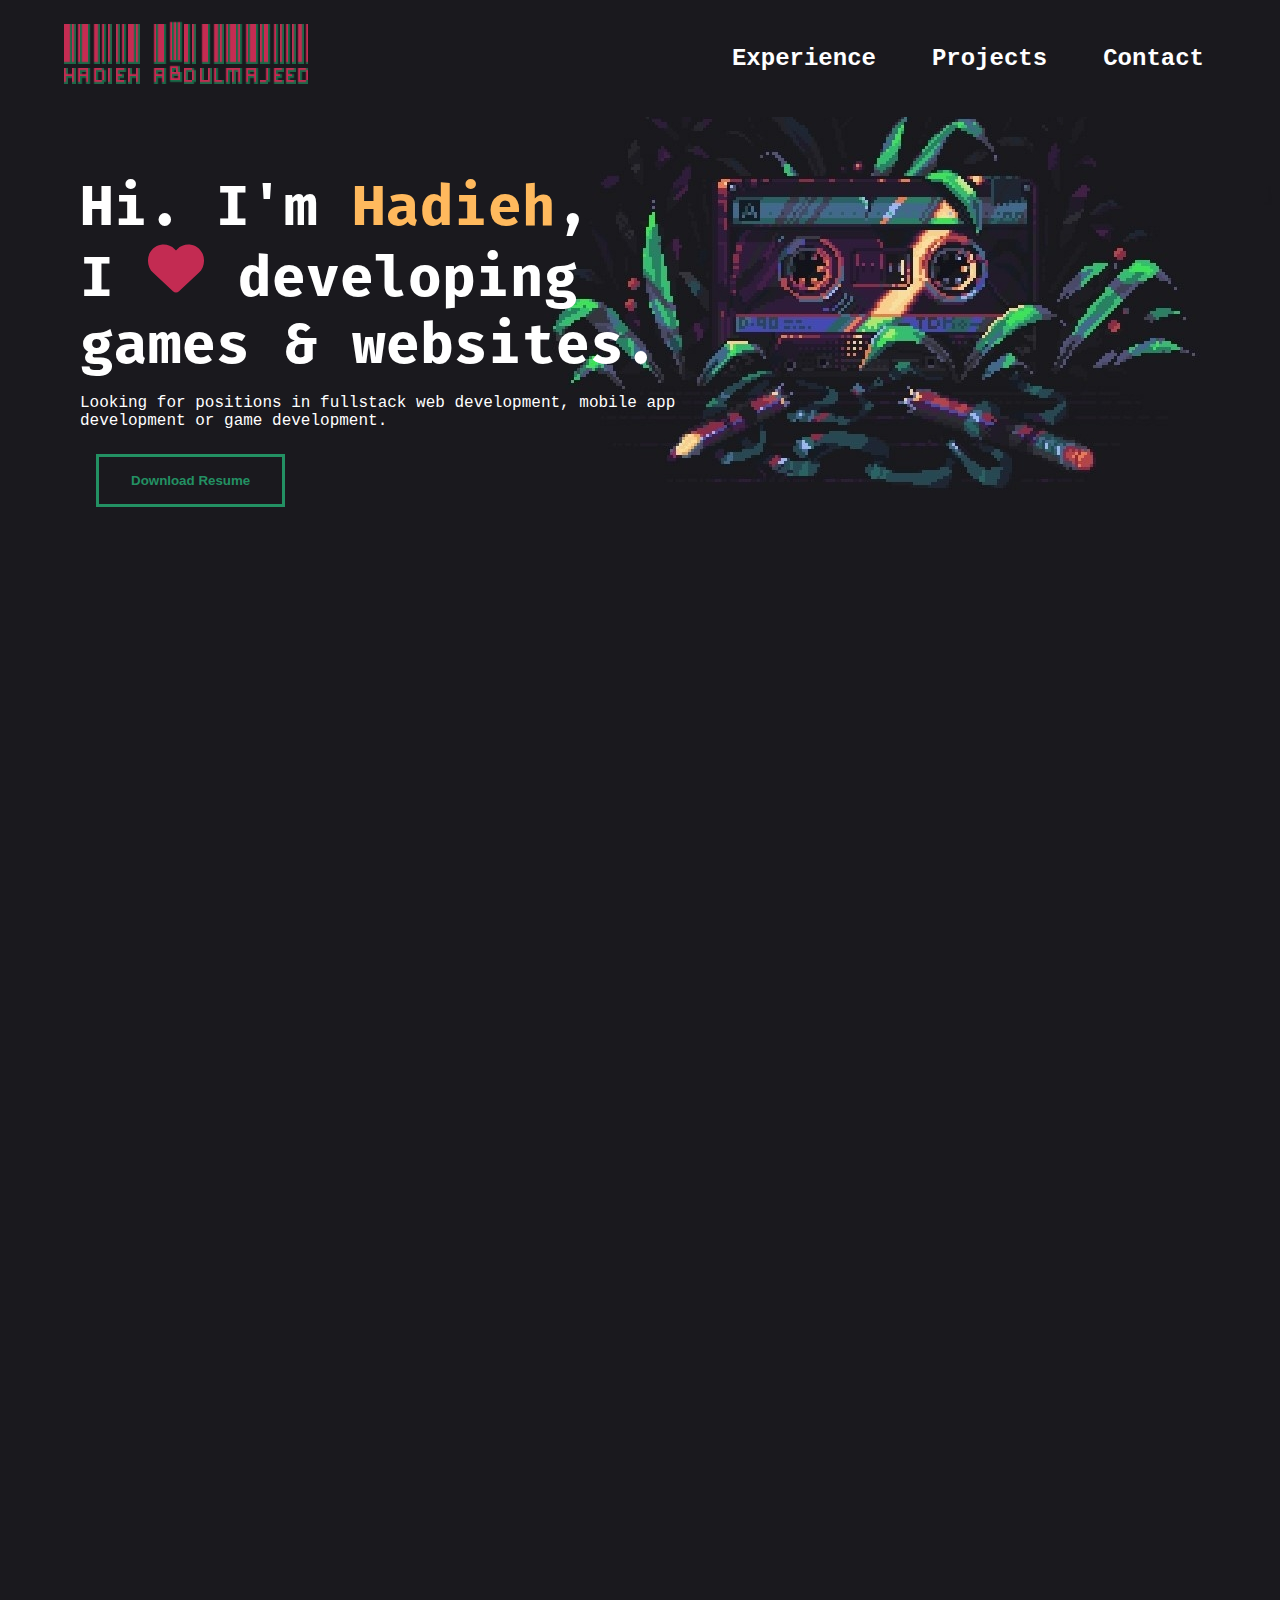
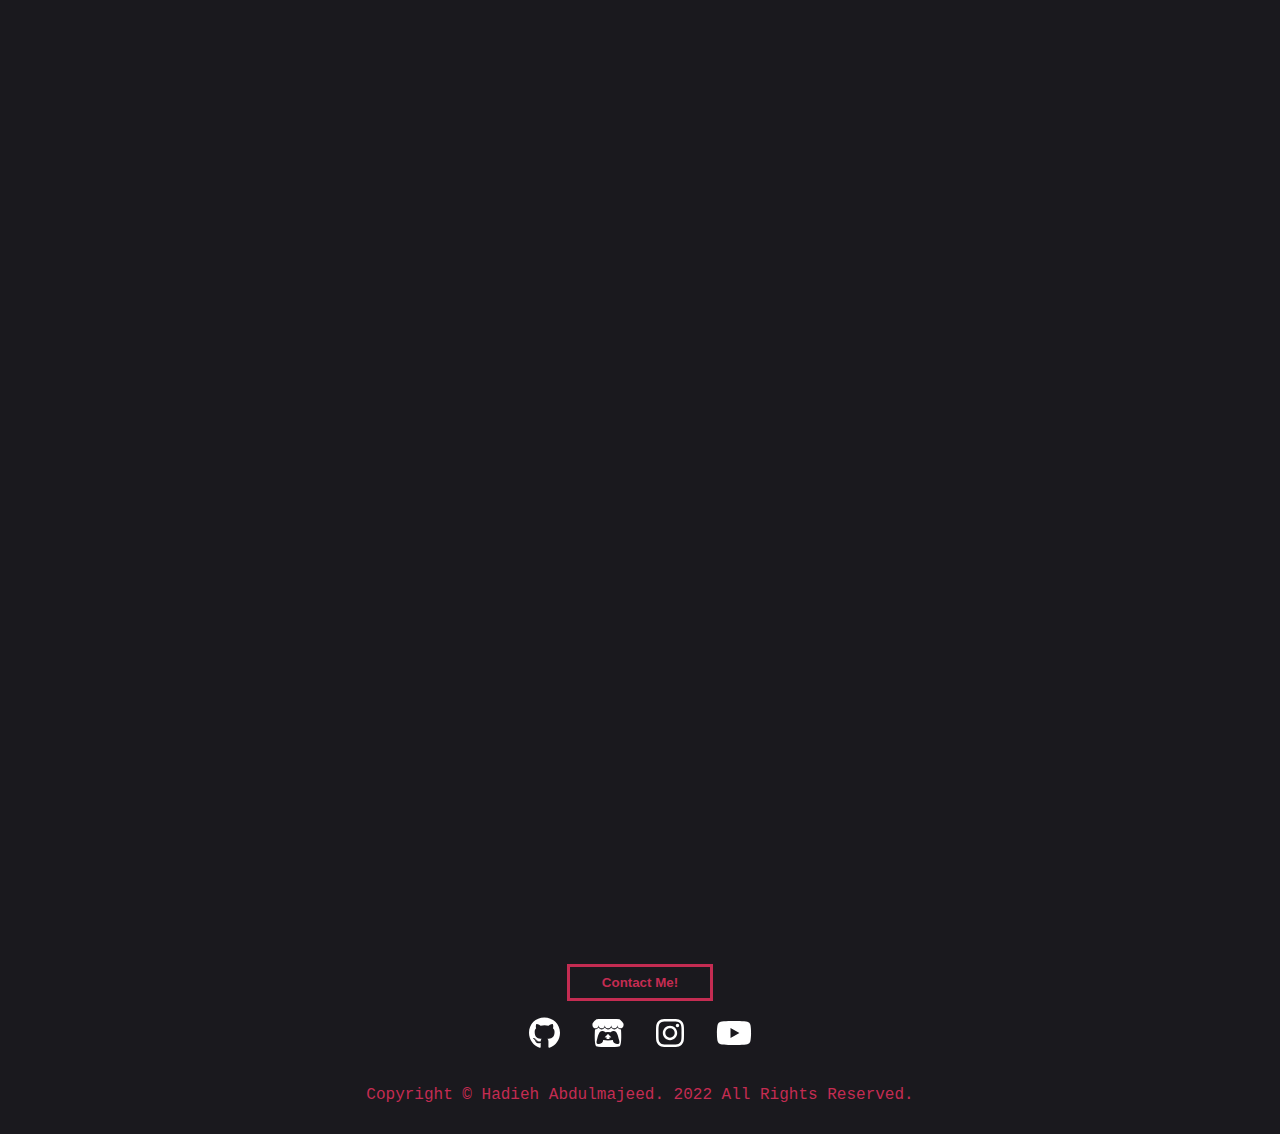
<file: index.html>
<!DOCTYPE html>
<html lang="en">
  <head>
    <meta charset="UTF-8" />
    <meta http-equiv="X-UA-Compatible" content="IE=edge" />
    <meta name="viewport" content="width=device-width, initial-scale=1.0" />
    <link rel="apple-touch-icon" sizes="180x180" href="assets/img/apple-touch-icon.png">
    <link rel="icon" type="image/png" sizes="32x32" href="assets/img/favicon-32x32.png">
    <link rel="icon" type="image/png" sizes="16x16" href="assets/img/favicon-16x16.png">
    <link rel="manifest" href="assets/img/site.webmanifest">
    <link rel="preconnect" href="https://fonts.googleapis.com">
    <link rel="preconnect" href="https://fonts.gstatic.com" crossorigin>
    <link href="https://fonts.googleapis.com/css2?family=Fira+Mono&family=Share+Tech+Mono&display=swap" rel="stylesheet">
    <link rel="stylesheet" href="css/home.css" />
    <title>Hadieh Abdulmajeed</title>
  </head>
  <body>
    <nav>
      <a href="index.html"><img src="assets/img/logo.png" alt="" class="nav-logo" /></a>
      <ul class="navbar">
        <li><a href="#experience">Experience</a></li>
        <li><a href="#projects">Projects</a></li>
        <li><a href="#contact">Contact</a></li>
      </ul>
      <div class="ham-btn">
          <div class="hamburger"></div>
      </div>
    </nav>
    <main>
      <header class="header">
        <div class="about-me-container">
          <h1 class="about-me-title">Hi. I'm <span class=name>Hadieh</span>, <br> I <img class="heart" src="assets/img/heart-solid.svg"></img> developing games & websites.</h1>
          <p>
            Looking for positions in fullstack web development, mobile app development or game development.
          </p>
          <a href="assets/resume.pdf" target="_blank"><button class="resume-btn" type="submit">Download Resume</button></a>
        </div>
      </header>
      <section class="experience reveal" id="experience">
        <!-- <div class="posts-nav">
          <h3 class="post-title">Recent posts</h3>
          <a href="blog.html" class="view-link">view all</a>
        </div> -->
        <h2 class="work-cards-title">Education & Experience</h2>
        <div class="work-container">
          <div class="work-timeline">
            <div class="timeline">
              <div class="timeline-icon">
                <img src="assets/img/graduation-cap.svg" alt="" class="exp-icon">
              </div>
            </div>
            <div class="work-card">
            <h2 class="work-title">Bachelor of Computer Science</h2>
            <p class="post-sub">
              <span class="post-date">Qatar University</span><span class="post-tags">August 2019 - May 2023</span>
            </p>
            <p class="work-desc">
              Accolades: Full Scholarship, Dean’s List for 4 semesters, 3.2/4.0 GPA <br>
              Electives: Web Development, Mobile Development, Game Development, Cryptography, Machine Learning
            </p>
            </div>
          </div>
          <div class="work-timeline">
            <div class="timeline">
              <div class="timeline-icon">
                <img src="assets/img/work.svg" alt="" class="exp-icon">
              </div>
            </div>
            <div class="work-card">
            <h2 class="work-title">FIFA Commentary Assistant</h2>
            <p>
                <span class="post-date">Host Broadcast Services</span><span class="post-tags">November 2022 - December 2022</span>
            </p>
            <p class="work-desc">
              <li>Set up and install technical and non-technical equipment in the commentary positions.</li>
              <li>Test the commentary units before the match and adjust them and provide IT support to the commentators.</li>
              <li>Work with Commentary Control Units ensuring that all commentary feeds are conveyed to the right broadcaster.</li>
            </p>
            </div>
          </div>
        </div>
      </section>
      <section class="projects reveal" id="projects">
          <h2 class="project-cards-title">My Projects</h2>
          <div class="project-card one">
              <div class="project-info">
                <h2 class="project-title">RECODRONE</h2>
                <p><span class="year">May 2023</span><span class="tools">Flask</span><span class="tools">SQLAlchemy</span><span class="tools">ROS</span></p>
                <p class="project-desc">
                  Developed a portable web application using the Flask framework to communicate with the drone in real-time, 
                  display telemetry data and send navigation commands.</p>
                <a href="https://github.com/hadieh-ayman/RecoDroneApplication" target="_blank"><button class="readmore-btn">Read More</button></a>
              </div>
          </div>
          <div class="project-card two">
              <div class="project-info">
                <h2 class="project-title">ORCHID</h2>
                <p><span class="year">August 2022</span><span class="tools">Android</span><span class="tools">Kotlin</span></p>
                <p class="project-desc">
                  Used Kotlin language to develop an online shopping application that allows retailers 
                  to list their products and allow customers to purchase them straight from the retailer.</p>
                <a href="https://github.com/hadieh-ayman/Orchid" target="_blank"><button class="readmore-btn">Read More</button></a>
              </div>
            </div>
          <div class="project-card three">
              <div class="project-info">
                <h2 class="project-title">OUBLIETTE</h2>
                <p><span class="year">Feb 2022 </span><span class="tools">Unity</span><span class="tools">C#</span></p>
                <p class="project-desc">A simple 2D game with top down pixel graphics in the roleplaying genre focused on slaying monsters and upgrading weapons. 
                  Created in unity and written in C#.</p>
                  <a href="https://github.com/hadieh-ayman/Oubliette" target="_blank"><button class="readmore-btn">Read More</button></a>
              </div>
            </div>
          <div class="project-card four">
              <div class="project-info">
                <h2 class="project-title">YALAPAY</h2>
                <p><span class="year">Feb 2022</span><span class="tools">NodeJS</span><span class="tools">MongoDB</span></p>
                <p class="project-desc">Used express.js and node.js web framework to develop a B2B e-commerce website for companies to manage
                  the payments and invoices for their customers.
                  </p>
                  <a href="https://github.com/hadieh-ayman/YalaPay" target="_blank"><button class="readmore-btn">Read More</button></a>
              </div>
            </div>
          <!-- <div class="project-card five">
              <div class="project-info">
                <h2 class="project-title">Door to September</h2>
                <p><span class="year">Sep 2021 </span><span class="tools">Unity</span><span class="tools">C#</span></p>
                <p class="project-desc">Lorem ipsum dolor sit amet consectetur adipisicing elit. Corporis obcaecati odio quasi facere maxime saepe illum fugiat porro itaque nemo?</p>
                <button class="readmore-btn">Read More</button>
              </div>
            </div>
          <div class="project-card six">
              <div class="project-info">
                <h2 class="project-title">Das boot U96</h2>
                <p><span class="year">Feb 2022 </span><span class="tools">Unity</span><span class="tools">C#</span></p>
                <p class="project-desc">Lorem ipsum dolor sit amet consectetur adipisicing elit. Corporis obcaecati odio quasi facere maxime saepe illum fugiat porro itaque nemo?</p>
                <button class="readmore-btn">Read More</button>
              </div>
            </div> -->
            
      </section>
    </main>
    <footer>
      <a href="contact.html" class="contact-me-btn">
        <button class="message-btn">Contact Me!</button>
    </a>
        <ul class="social-links">
            <li><img src="assets/img/github-brands.svg" alt="" class="social-icon"><a href="https://github.com/hadieh-ayman"></a></img></li>
            <li><img src="assets/img/itch-io-brands.svg" alt="" class="social-icon"><a href=""></a></li>
            <li><img src="assets/img/instagram-brands.svg" alt="" class="social-icon"><a href=""></a></li>
            <li><img src="assets/img/youtube-brands.svg" alt="" class="social-icon"><a href=""></a></li>
        </ul>
        <p class="copyright">Copyright © Hadieh Abdulmajeed. 2022 All rights reserved.</p>
    </footer>
    <script src="js/main.js"></script>
  </body>
</html>
</file>
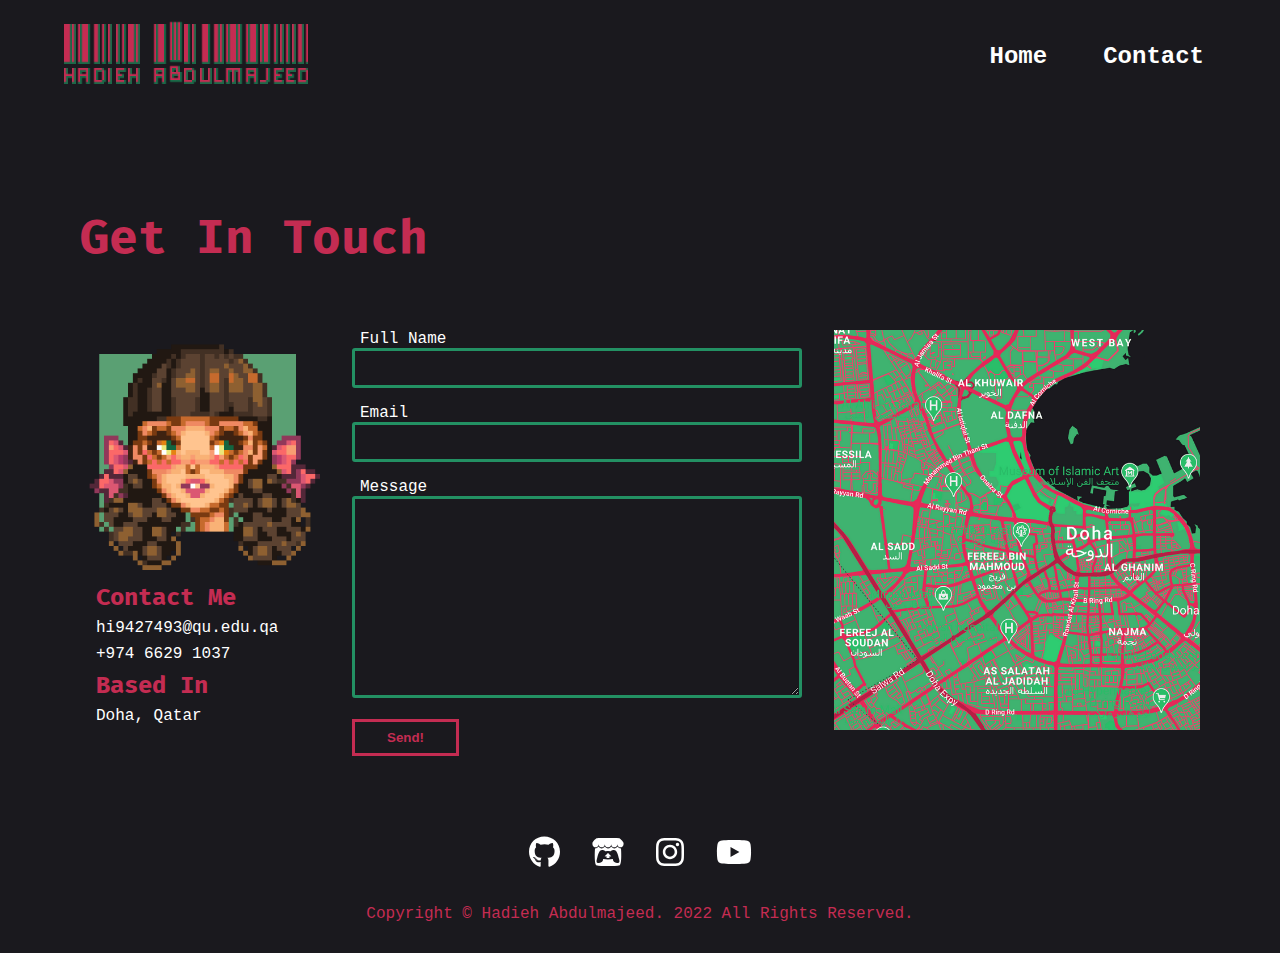
<file: contact.html>
<!DOCTYPE html>
<html lang="en">
<head>
    <meta charset="UTF-8">
    <meta http-equiv="X-UA-Compatible" content="IE=edge">
    <meta name="viewport" content="width=device-width, initial-scale=1.0">
    <link rel="apple-touch-icon" sizes="180x180" href="assets/img/apple-touch-icon.png">
    <link rel="icon" type="image/png" sizes="32x32" href="assets/img/favicon-32x32.png">
    <link rel="icon" type="image/png" sizes="16x16" href="assets/img/favicon-16x16.png">
    <link rel="manifest" href="assets/img/site.webmanifest">
    <link rel="preconnect" href="https://fonts.googleapis.com">
    <link rel="preconnect" href="https://fonts.gstatic.com" crossorigin>
    <link href="https://fonts.googleapis.com/css2?family=Fira+Mono&family=Share+Tech+Mono&display=swap" rel="stylesheet">
    <link rel="stylesheet" href="css/home.css" />
    <link rel="stylesheet" href="css/contact.css">
    <title>Contact Me</title>
</head>
<body>
    <nav>
        <img src="assets/img/logo.png" alt="" class="nav-logo" />
        <ul class="navbar">
          <li><a href="index.html">Home</a></li>
          <!-- <li><a href="blog.html">Blog</a></li> -->
          <li><a href="contact.html">Contact</a></li>
        </ul>
        <div class="ham-btn">
            <div class="hamburger"></div>
        </div>
    </nav>
    <div class="contact-container">
        <div class="touch">
            <h1 class="form-title">get in touch</h1>
        </div>
        <div class="contact-info">
            <img src="assets/img/profile-img.gif" alt="" class="profile-img">
            <div class="side-text">
                <p class="contact-title">Contact me</p>
                <p>hi9427493@qu.edu.qa</p>
                <p>+974 6629 1037</p>
                <p class="contact-title">Based in</p>
                <p>Doha, Qatar</p>
            </div>
        </div>
        <div class="form-container">
            <form action="#">
                <label class="label one" for="name">Full Name</label><br>
                <input class="input one" type="text" id="name" name="name" autocomplete="off" required><br>
                <label class="label" for="email">email</label><br>
                <input class="input" type="email" id="email" name="email" autocomplete="off" required><br>
                <label class="label" for="message">message</label><br>
                <textarea class="input" name="message" id="message" cols="25" rows="10"></textarea>
                <button class="message-btn home">Send!</button>
            </form>
        </div>
        <div class="map">
            <img src="assets/img/map-cropped.png" alt="">
        </div>
    </div>
    <footer>
        <ul class="social-links">
            <li><img src="assets/img/github-brands.svg" alt="" class="social-icon"><a href=""></a></img></li>
            <li><img src="assets/img/itch-io-brands.svg" alt="" class="social-icon"><a href=""></a></li>
            <li><img src="assets/img/instagram-brands.svg" alt="" class="social-icon"><a href=""></a></li>
            <li><img src="assets/img/youtube-brands.svg" alt="" class="social-icon"><a href=""></a></li>
        </ul>
        <p class="copyright">Copyright © Hadieh Abdulmajeed. 2022 All rights reserved.</p>
    </footer>
    <script src="js/main.js"></script>
</body>
</html>
</file>
<file: css/home.css>
/* root variables for colors */
:root {
    --background: #1a191e;
    --primary: #c42c52;
    --secondary: #239063;
    --tertiary: #291431;
    --quaternary: #ffb95d;
    --quinary: #832c31;
}

/* general body style */
html {
    scroll-behavior: smooth;
}

body {
    margin: 0;
    padding: 0;
    box-sizing: border-box;
    font-family: 'Tech Mono', monospace;
    color: #fff;
    background-color: var(--background);
}

/* navigation bar */
nav {
    display: flex;
    padding: 1rem 3rem;
    justify-content: space-between;
    align-items: center;
}

/* hide hamburger button */
.ham-btn {
    display: none;
}

.nav-logo {
    height: 5rem;
}

.navbar {
    display: flex;
    list-style: none;
}

.navbar a {
    position: relative;
    margin: 0 1.25rem;
    padding: 0 0.5rem;
    font-size: 1.5rem;
    font-weight: 600;
    color: #fff;
    text-transform: capitalize;
    text-decoration: none;
}

.navbar a:after {
    content: "";
    position: absolute;
    left: 0;
    bottom: 0;
    height: 0.5rem;
    width: 0;
    background-color: var(--primary);
    opacity: 0.75;
    transition: all 0.5s ease-in-out;
}

.navbar a:hover:after {
    width: 100%;
}

/* header */
.header {
    padding: 0 5rem;
    background-image: url(../assets/img/Header-cropped.jpg);
    background-repeat: no-repeat;
    background-position: right;
}

.about-me-container {
    padding-right: 35vw;
}

.about-me-title {
    padding-top: 3.5rem;
    margin: 0;
    font-family: 'Fira Mono', monospace;
    font-size: 3.5rem;
    font-weight: 900;
}

.name {
    color: var(--quaternary)
}

.heart {
    height: 3.5rem;
    filter: invert(24%) sepia(19%) saturate(7469%) hue-rotate(322deg) brightness(97%) contrast(93%);
    color: var(--primary);
    animation: pulse 1.5s infinite;
}

/* heartbeat animation */
@keyframes pulse {
    from {
        transform: scale(1);
    }

    14% {
        transform: scale(1.3);
    }

    28% {
        transform: scale(1);
    }

    42% {
        transform: scale(1.3);
    }

    70% {
        transform: scale(1);
    }
}

/* resume button */
.resume-btn {
    margin-top: 0.5rem;
    margin-left: 1rem;
    padding: 1rem 2rem;
    color: var(--secondary);
    font-weight: 700;
    background: var(--background);
    border: 3px solid var(--secondary);
    background-image: linear-gradient(to left, transparent 50%, var(--secondary) 50%);
    background-size: 200%;
    background-position: 100%;
    transition: 0.5s;
    cursor: pointer;
}

.resume-btn:hover {
    color: #fff;
    background-position: 0%;
}

.reveal {
    transform: translateY(150px);
    opacity: 0;
    transition: 2s all ease;
}

.reveal.active {
    transform: translateY(0px);
    opacity: 1;
}

/* recent blog posts */
.experience {
    margin: 5rem 0;
    padding: 2rem 5rem; 
}


.posts-nav {
    display: flex;
    margin-top: 4rem;
    align-items: center;
    justify-content: space-between;
    font-size: 1.5rem;
    text-transform: capitalize;
    font-weight: 900;
}

.work-title{
    font-size: 2.5rem;
}

.view-link {
    color: #fff;
    text-decoration: none;
}

.view-link:hover {
    color: var(--primary);
}

.work-container {
    display: grid;
    grid-gap: 3rem;
}

.work-cards-title {
    grid-column: span 3;
    text-align: center;
    font-size: 3rem;
    color: var(--secondary);
}

.work-timeline {
    display: flex;
}

.exp-icon {
    width: 10rem;
    padding: 5rem;
}

.work-timeline:nth-child(odd) .exp-icon{
    filter: invert(24%) sepia(19%) saturate(7469%) hue-rotate(322deg) brightness(97%) contrast(93%);
}

.work-timeline:nth-child(even) .exp-icon{
    filter: invert(42%) sepia(85%) saturate(365%) hue-rotate(103deg) brightness(91%) contrast(90%);
}

.work-timeline:nth-child(odd) .timeline-icon:after{
    content: "";
    position: absolute;
    width: 10px;
    height: 250px;
    background-color: var(--primary);
    top: 45%;
    left: 18.5%;
}

.work-card {
    padding: 1rem 3rem;
    border: 2px solid black;
    box-shadow: 10px 5px black;
    transition: all 0.5s;
}

.work-card:hover {
    transform: scale(1.05);
}

.work-timeline:nth-child(odd) .work-card {
    border-top: 5px solid var(--primary);
}

.work-timeline:nth-child(odd) .work-title:hover {
    color: var(--primary);
    /* cursor: pointer; */
}

.work-card .post-date {
    padding-right: 1rem;
    text-transform: capitalize;
    font-weight: 700;
}

.work-timeline:nth-child(odd) .post-tags {
    padding-left: 1rem;
    text-transform: capitalize;
    color: var(--primary);
    border-left: 3px solid var(--primary);
}

.work-timeline:nth-child(even) .work-card {
    border-top: 5px solid var(--secondary);
}

.work-timeline:nth-child(even) .work-title:hover {
    color: var(--secondary);
    /* cursor: pointer; */
}

.work-timeline:nth-child(even) .post-tags {
    padding-left: 1rem;
    text-transform: capitalize;
    color: var(--secondary);
    border-left: 3px solid var(--secondary);
}


.projects {
    margin: 2rem 0 7rem;
    padding: 2rem 5rem;
    display: grid;
    grid-template-columns: 1fr 1fr 1fr;
    grid-gap: 3rem;
}

.project-cards-title {
    grid-column: span 3;
    text-align: center;
    font-size: 3rem;
    color: var(--quaternary);
}

.project-card {
    position: relative;
    width: 100%;
    max-height: 100%;
    display: flex;
    align-items: flex-end;
    box-shadow: 10px 10px var(--quaternary);
    transition: 0.5s ease-in-out;
}

.project-card.one{
    background-image: url(../assets/img/recodrone.PNG);
    background-size: cover;
    background-repeat: no-repeat;
    background-position: center;
}
.project-card.two{
    background-image: url(../assets/img/orchid.PNG);
    background-size: cover;
    background-repeat: no-repeat;
    background-position: center;
}
.project-card.three{
    background-image: url(../assets/img/oubliette.png);
    background-size: cover;
    background-repeat: no-repeat;
    background-position: center;
}

.project-card.four{
    background-image: url(../assets/img/yalapay.PNG);
    background-size: cover;
    background-repeat: no-repeat;
    background-position: center;
}

.project-card.five{
    background-image: url(../assets/img/project-5.jpg);
    background-size: cover;
    background-repeat: no-repeat;
    background-position: center;
}

.project-card.six{
    background-image: url(../assets/img/project-6.jpg);
    background-size: cover;
    background-repeat: no-repeat;
    background-position: center;
}

.project-card:hover {
    transform: translateY(20px);
}

.project-card:before {
    content: "";
    position: absolute;
    top: 0;
    left: 0;
    z-index: 2;
    display: block;
    width: 100%;
    height: 100%;
    background: linear-gradient(to bottom, rgba(0, 0, 0, 0), var(--quinary));
    opacity: 0;
    transition: all 0.5s;
}

.project-card:hover:before {
    opacity: 1;
}

.project-info {
    position: relative;
    z-index: 3;
    padding: 1rem;
    opacity: 0;
    transform: translateY(30px);
    transition: all 0.5s;
}

.project-card:hover .project-info {
    opacity: 1;
    transform: translateY(0px);
}

.project-title, .year{
    line-height: 2rem;
    font-weight: 800;
}

.tools{
    margin: 0 5px;
    padding: 3px;
    border-radius: 5px;
    font-weight: 500;
    background-color: var(--quaternary);
}

.readmore-btn{
    padding: 0.5rem;
    color: var(--quaternary);
    font-weight: 700;
    background-color: #fff;
    border: none;
    transition: all 0.5s;
}

.readmore-btn:hover{
    background-color: var(--quaternary);
    color: #fff;
    cursor: pointer;
}

footer{
    text-align: center;
    display: grid;
}

.message-btn{
    padding: 0.5rem 2rem;
    color: var(--primary);
    font-weight: 700;
    background: var(--background);
    border: 3px solid var(--primary);
    background-image: linear-gradient(to left, transparent 50%, var(--primary) 50%);
    background-size: 200%;
    background-position: 100%;
    transition: 0.5s;
    cursor: pointer;
}

.message-btn:hover {
    color: #fff;
    background-position: 0%;
}

.social-links{
    margin-left: auto;
    margin-right: auto;
    padding-left: 0;
    list-style: none;
}

.social-links li{
    float: left;
    padding: 0 1rem;
}

.social-links img{
    height: 2rem;
    filter: invert(100%);
    transition: all 0.5s;
}

.social-links img:hover{
    filter: invert(42%) sepia(85%) saturate(365%) hue-rotate(103deg) brightness(91%) contrast(90%);
    cursor: pointer;
}

footer p{
    text-transform: capitalize;
    color: var(--primary);
}


/* for mobile devices */
@media only screen and (max-width:50rem) {
    nav {
        padding: 1rem 1rem;
    }

    .nav-logo {
        height: 4.5rem;
    }

    .navbar {
        display: block;
        position: fixed;
        z-index: 4;
        top: 0;
        bottom: 0;
        right: 0;
        left: 100%;
        padding-left: 1rem;
        width: 50%;
        margin: 0;
        min-height: 100vh;
        background-color: var(--tertiary);
        transition: 0.5s;
    }

    .navbar.open {
        position: fixed;
        left: 55%;
    }

    .navbar a {
        display: block;
        text-align: left;
        margin: 4rem 6rem 4rem 0;
        color: #fff;
        font-size: 1.75rem;
    }

    .navbar li:first-child a {
        margin-top: 8rem;
    }

    .navbar a:active, .navbar a:focus {
        color: var(--primary);
    }

    /* create hamburger button */
    .ham-btn {
        position: relative;
        z-index: 5;
        right: 0;
        display: flex;
        justify-content: center;
        align-items: center;
        width: 5rem;
        height: 5rem;
        cursor: pointer;
        transition: all 0.5s ease-in-out;
    }

    .ham-btn.open{
        position: fixed;
    }

    .hamburger {
        width: 3.125rem;
        height: 0.375rem;
        background: #fff;
        border-radius: 5px;
        transition: all 0.5s ease-in-out;
    }

    .hamburger::before, .hamburger::after {
        content: '';
        position: absolute;
        width: 50px;
        height: 6px;
        background: #fff;
        border-radius: 5px;
        transition: all 0.5s ease-in-out;
    }

    .hamburger::before {
        transform: translateY(-16px);
    }

    .hamburger::after {
        transform: translateY(16px);
    }

    /* hamburger animation */
    .ham-btn.open .hamburger {
        transform: translateX(-50px);
        background: transparent;
    }

    .ham-btn.open .hamburger::before {
        background-color: var(--primary);
        transform: rotate(45deg) translate(35px, -35px);
    }

    .ham-btn.open .hamburger::after {
        background-color: var(--primary);
        transform: rotate(-45deg) translate(35px, 35px);
    }

    .header {
        padding: 0 1rem;
        background-size: 150%;
        background-position: top center;
    }

    .about-me-container {
        padding-right: 0;
    }

    .about-me-title {
        padding-top: 20rem;
        font-size: 2rem;
    }

    .heart {
        height: 2rem;
    }

    .recent-posts {
        padding: 2rem 2rem;
    }

    .posts-nav {
        margin:0;
        font-size: 1.2rem;
    }

    .work-title{
        font-size: 2rem;
    }

    .blog-card-container {
        grid-template-columns: 1fr;
    }

    .view-link:active {
        color: var(--primary);
    }

    .projects {
        padding: 2rem 2rem;
        grid-template-columns: 1fr;
        grid-gap: 3rem;
    }

    .project-cards-title {
        grid-column: span 1;
    }

}
</file>
<file: css/contact.css>
.contact-container {
    display: grid;
    grid-template-columns: 0.5fr 1.5fr 1fr;
    grid-gap: 2rem;
    margin: 2rem 0;
    padding: 2rem 5rem;
}

.profile-img {
    height: 15rem;
}

.touch {
    grid-column: span 3;
}

.contact-title {
    text-transform: capitalize;
    font-family: 'Fira Mono', monospace;
    font-size: 1.5rem;
    font-weight: 800;
    color: var(--primary);
}

.contact-info p {
    margin: 0.5rem 1rem;
}

.form-title {
    text-transform: capitalize;
    color: var(--primary);
    font-size: 3rem;
    font-weight: 900;
    text-align: left;
    font-family: 'Fira Mono', monospace;
}

.form-container {
    text-transform: capitalize;
}

.form-container input, textarea {
    width: 100%;
    box-sizing: border-box;
    margin-bottom: 1rem;
    padding: 0.5rem 1rem;
    background: transparent;
    border: 3px solid var(--secondary);
    border-radius: 3px;
    font-family: inherit;
    font-size: inherit;
    color: #fff;
    transition: all 0.3s;
}

.form-container input:hover, textarea:hover {
    border-color: var(--primary);
}

.form-container input:focus, textarea:focus {
    border-color: var(--primary);
}

.label {
    padding-left: 0.5rem;
}

.map img {
    height: 25rem;
}

@media only screen and (max-width:50rem) {
    .contact-container {
        display: grid;
        grid-template-columns: 1fr;
        grid-template-areas:
            "touch"
            "info"
            "form";
        margin: 0;
        padding: 2rem;
    }

    .touch {
        grid-area: touch;
    }

    .form-title{
        font-size: 1.5rem;
    }

    .profile-img{
        height: 8rem;
    }

    .contact-info {
        display: flex;
        grid-area: info;
    }

    .contact-title {
        font-size: 1rem;
    }

    .form-container {
        grid-area: form;
    }

    .input{
        max-width: 100%;
    }
    .map {
        display: none;
    }
}
</file>
